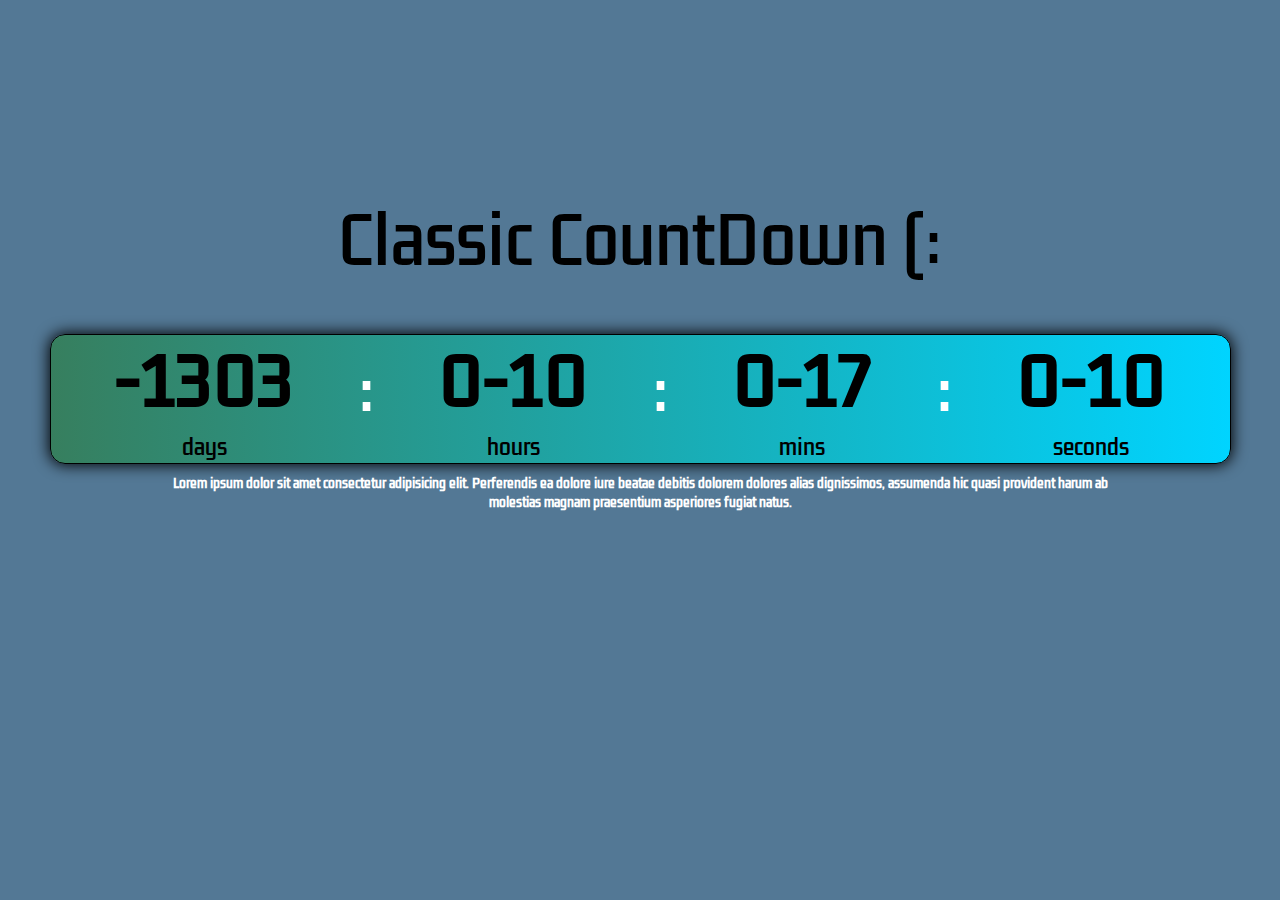
<file: Index.html>
<!DOCTYPE html>
<html lang="en">
    <head>
        <meta charset="UTF-8" />
        <meta name="viewport" content="width=device-width, initial-scale=1.0" />
        <title>Countdown Timer</title>
        <link rel="stylesheet" href="style.css" />
        <script src="script.js" defer></script>
    </head>
    <body>
        <h1>Classic CountDown (:</h1>

        <div class="countdown-container">
            <div class="countdown-el days-c">
				<p class="big-text" id="days">0</p>
                <span>days</span>
            </div>
			<div class="space">
				<span>:</span>
			</div>
            <div class="countdown-el hours-c">
                <p class="big-text" id="hours">0</p>
                <span>hours</span>
            </div>
			<div class="space">
				<span>:</span></div>
            <div class="countdown-el mins-c">
                <p class="big-text" id="mins">0</p>
                <span>mins</span>
            </div>
			<div class="space">
				<span>:</span></div>
            <div class="countdown-el seconds-c">
                <p class="big-text" id="seconds">0</p>
                <span>seconds</span>
            </div>
        </div>
		<div class="underText"><h2>Lorem ipsum dolor sit amet consectetur adipisicing elit. Perferendis ea dolore iure beatae debitis dolorem dolores alias dignissimos, assumenda hic quasi provident harum ab molestias magnam praesentium asperiores fugiat natus.</h2></div>
    </body>
</html>
</file>
<file: style.css>
@import url('https://fonts.googleapis.com/css2?family=Kdam+Thmor+Pro&display=swap');


body {
    background-position: center center;
    display: flex;
    flex-direction: column;
    align-items: center;
    min-height: 100vh;
    font-family: "Kdam Thmor Pro", sans-serif;
    margin: 0;
	background:#537895;

}

h1 {
    font-weight: normal;
    font-size: 4rem;
    margin-top: 15%;
}

.countdown-container {
    display: flex;
    flex-wrap: wrap;
    justify-content: center;
	border:0.5px solid black;
	border-radius:15px;
	background: rgb(2,0,36);
	background: linear-gradient(90deg, rgba(2,0,36,1) 0%, rgba(50,128,85,0.8538283062645011) 0%, rgba(0,212,255,1) 100%);
	box-shadow:0 0 15px 1px;

}

.big-text {
    font-weight:bold;
    font-size: 4rem;
    line-height: 1;
    margin: 1rem 4rem;
}

.countdown-el {
    text-align: center;
}

.countdown-el span {
    font-size: 1.3rem;
}
.space{
	font-size:4rem;
	color:#fff;
	margin-top:0.3rem

}
.underText
{	
	width:60rem;
	color:#fff;
	text-align: center;
	font-size:0.5rem;
	font-weight: bold;

}
</file>
